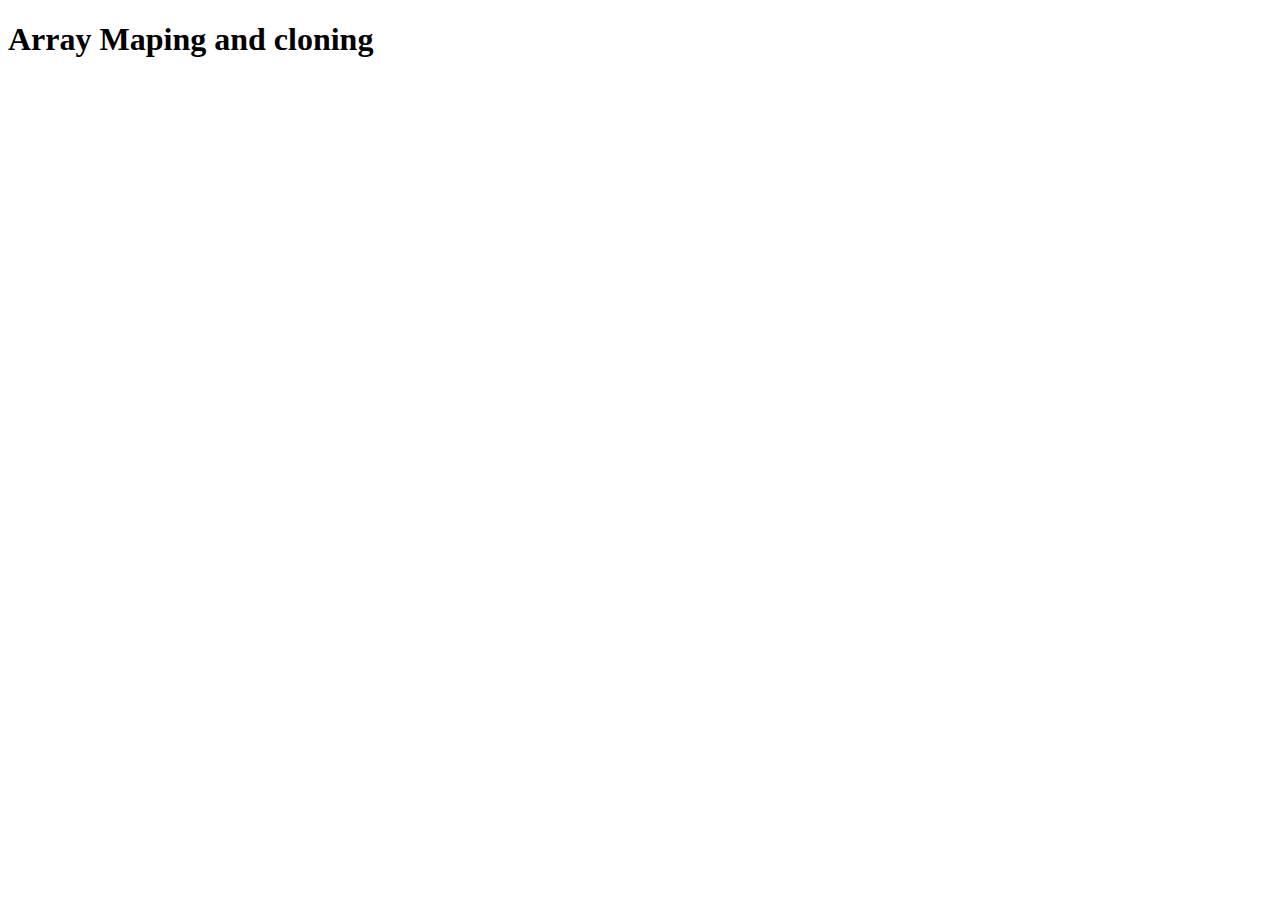
<file: array maping and cloning/index.html>
<!DOCTYPE html>
<html lang="en">
<head>
    <meta charset="UTF-8">
    <meta http-equiv="X-UA-Compatible" content="IE=edge">
    <meta name="viewport" content="width=device-width, initial-scale=1.0">
    <title>Document</title>
    <script src="script.js"></script>
</head>
<body>
    <h1>Array Maping and cloning</h1>
</body>
</html>
</file>
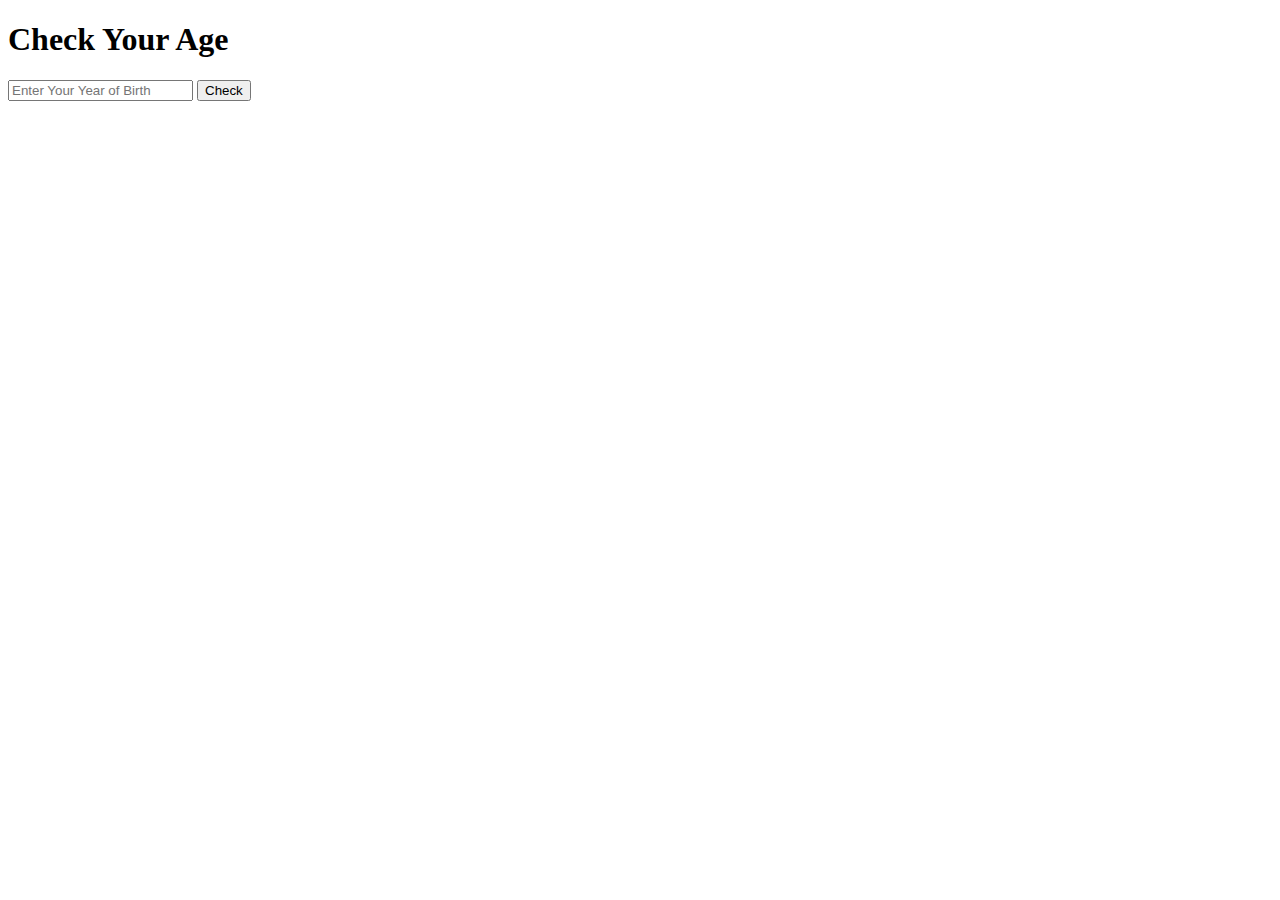
<file: birthday Calculator/index.html>
<!DOCTYPE html>
<html lang="en">
<head>
    <meta charset="UTF-8">
    <meta http-equiv="X-UA-Compatible" content="IE=edge">
    <meta name="viewport" content="width=device-width, initial-scale=1.0">
    <title>Birthday Calculator</title>
</head>
<body>
    <div>
         <h1>Check Your Age</h1>
        <input type="number" placeholder="Enter Your Year of Birth" id="inputbox"/>
        <button onclick="checkAge()">Check</button> <br>
        <div id="result"></div>
    </div>
    


    <script>

    
      
      function checkAge() {
        let dateOfBirth = document.getElementById("inputbox").value;
        let result = document.getElementById("result");
        let currentYear = new Date().getFullYear()  // returns the current year
        let Age = currentYear - dateOfBirth
        
        result.innerHTML = `You are ${Age} years old`
         
      }
      
    </script>
</body>
</html>
</file>
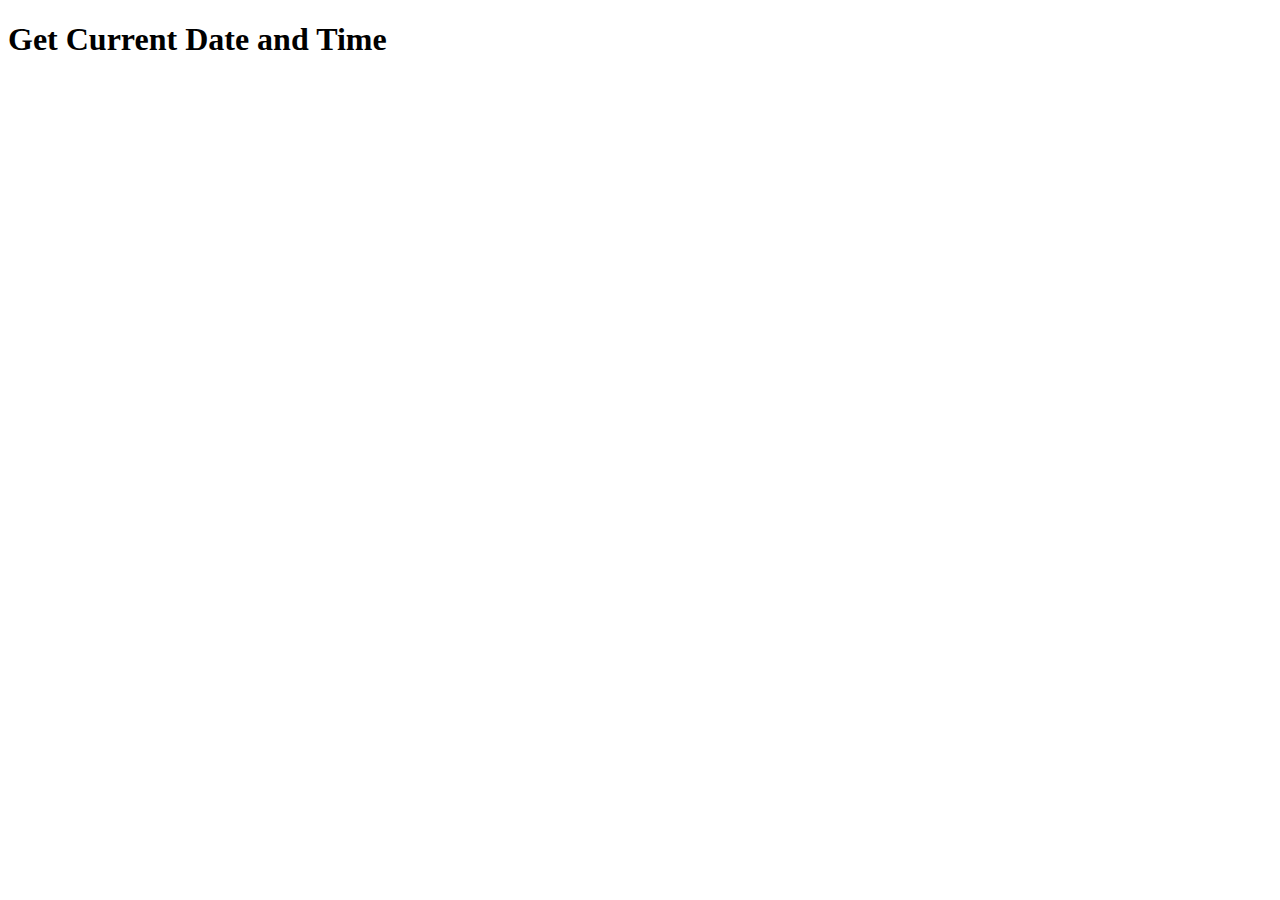
<file: date and time/index.html>
<!DOCTYPE html>
<html lang="en">

<head>
    <meta charset="UTF-8">
    <meta http-equiv="X-UA-Compatible" content="IE=edge">
    <meta name="viewport" content="width=device-width, initial-scale=1.0">
    <title>Document</title>
</head>

<body>
    <h1>Get Current Date and Time</h1>


    <script>
        var rightNow = new Date();
        var theDay = rightNow.getDay();
        console.log(rightNow);
        console.log(theDay);
 
        var  dayNames = ["Sun", "Mon", "Tue", "Wed", "Thu", "Fri", "Sat"];
        var now = new Date();
        var theDay = now.getDay();
        nameOfToday = dayNames[theDay];
        console.log(nameOfToday);
    </script>
</body>

</html>
</file>
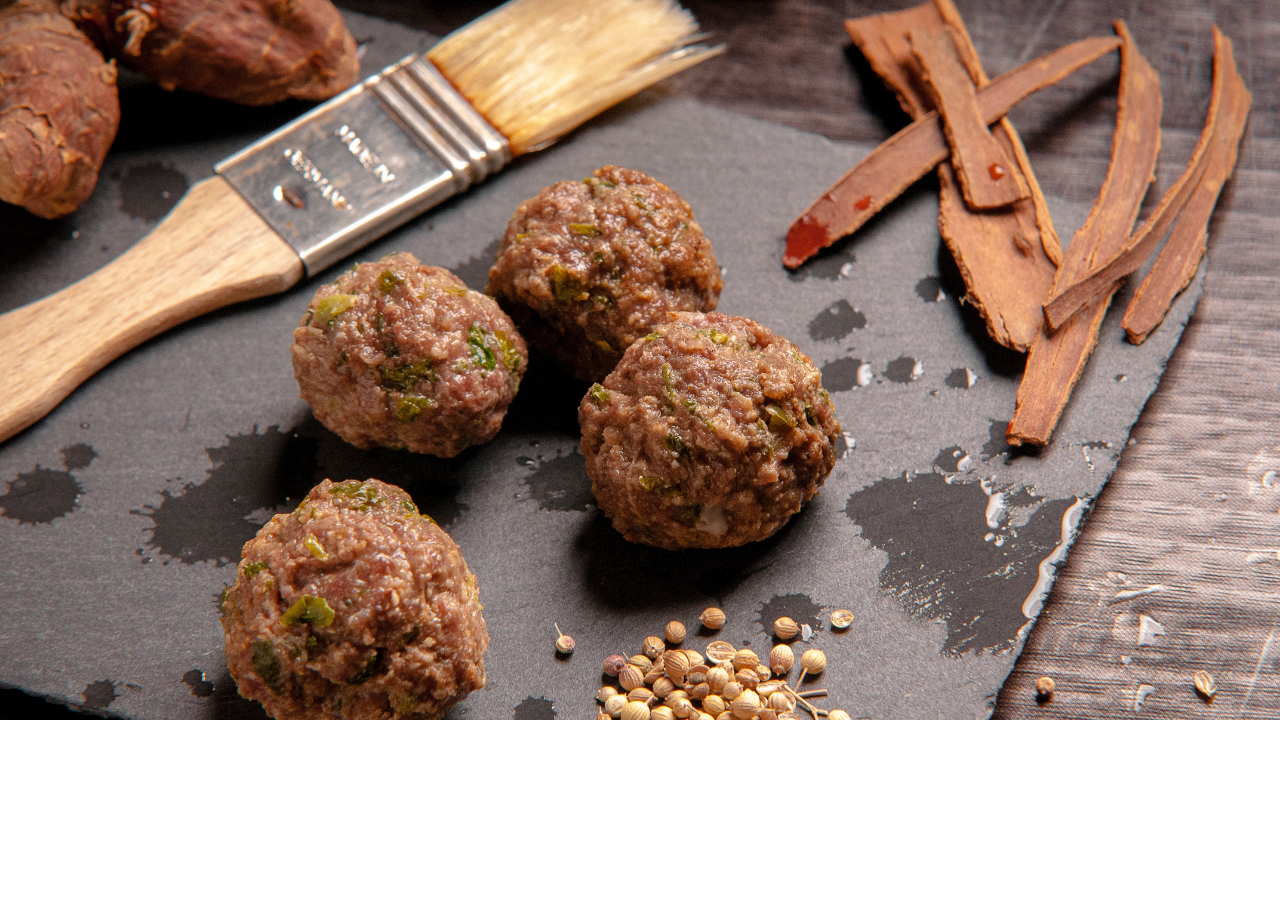
<file: event/index.html>
<!DOCTYPE html>
<html lang="en">

<head>
    <meta charset="UTF-8">
    <meta http-equiv="X-UA-Compatible" content="IE=edge">
    <meta name="viewport" content="width=device-width, initial-scale=1.0">
    <title>Document</title>
    <style>
        body {
            margin: 0;
        }

        body>img {
            width: 100%;
        }
    </style>
</head>

<body style="display:flex; justify-content: center; flex-direction: column;">

    <img src="./images/1.jpg" alt="" id="slider" onclick="handler(event)">
    <!-- <img src="./images/2.jpg" alt="" onclick="handler(event)">
    <img src="./images/3.jpg" alt="" onclick="handler(event)">
    <img src="./images/4.jpg" alt="" onclick="handler(event)"> -->



    <script>
        const handler = (event) => {

            // console.log(event)
            // console.log("offsetX: ", event.offsetX);
            // console.log("clientWidth: ", event.target.clientWidth);

            let clickX = event.offsetX;
            let imageCurrentRenderWidth = event.target.clientWidth;
            let clickXPercentage = Math.floor((clickX * 100) / imageCurrentRenderWidth);

            console.log("clickXPercentage: ", clickXPercentage, "%");
            let images = ["1.jpg", "2.jpg", "3.jpg", "4.jpg"];

  
        }
    </script>
</body>

</html>
</file>
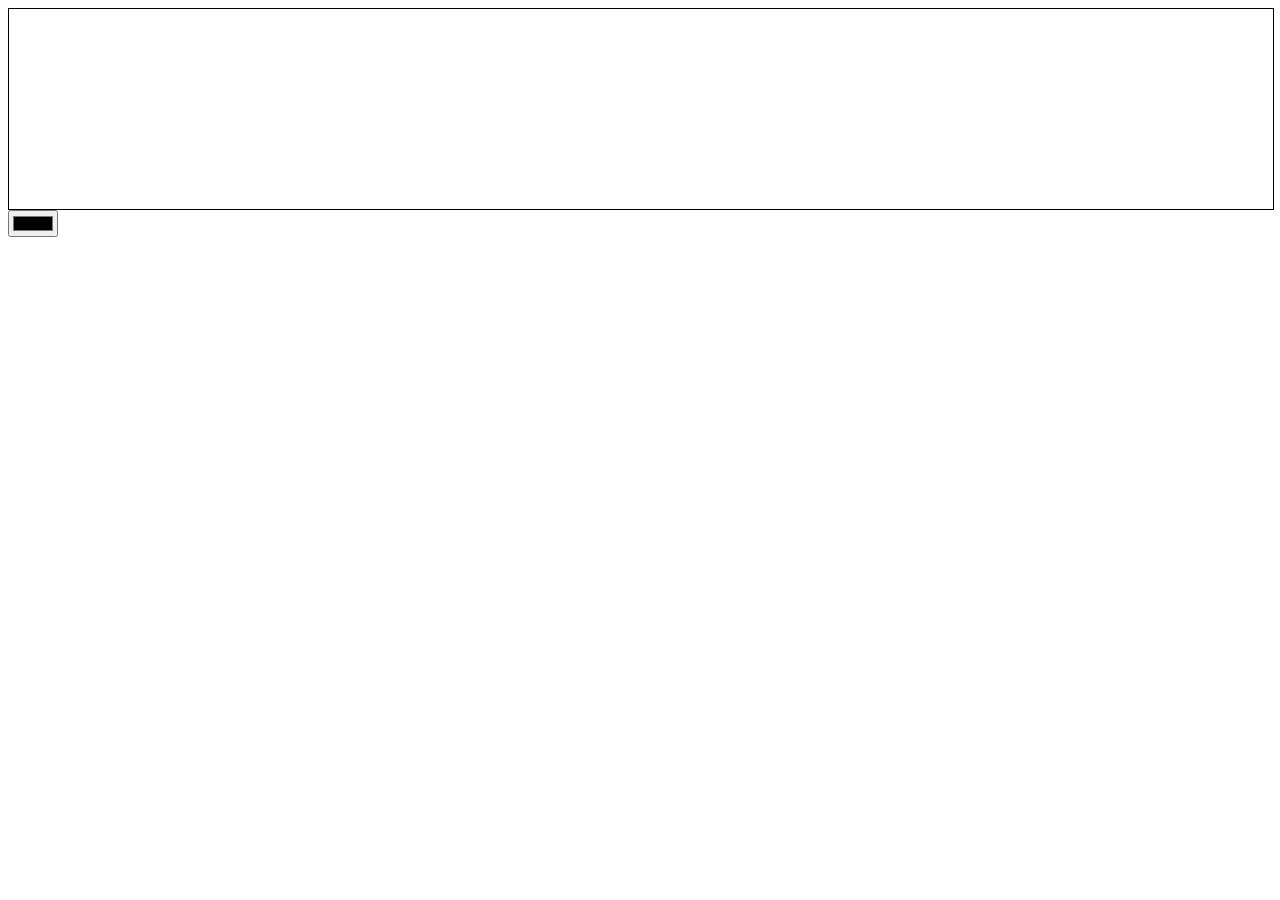
<file: Generate Random Colors/index.html>
<!DOCTYPE html>
<html lang="en">
<head>
    <meta charset="UTF-8">
    <meta http-equiv="X-UA-Compatible" content="IE=edge">
    <meta name="viewport" content="width=device-width, initial-scale=1.0">
    <title>Document</title>
    <style>
        #box{
            width: 100%;
            height: 200px;
            border: 1px solid black;
        }
    </style>
</head>
<body>
    <div id="box" onclick="colorChange()">

    </div>

    <input type="color" oninput="colorChangeEventHandler(event)">


    <script>
        const colorChange = () => {
            console.log("click")
            document.querySelector("#box").addEventListener('click',()=>{
                document.querySelector("#box").style.backgroundColor = getRandomColor();
            })
        }

        const getRandomColor = () => {
            var red = Math.floor(Math.random() * 256);
            var green = Math.floor(Math.random() * 256);
            var blue = Math.floor(Math.random() * 256);
            return `rgb(${red}, ${green}, ${blue})`;
        }

        function colorChangeEventHandler(e) {
            // console.log(e.target.value);
            document
                .querySelector("#box")
                .style.backgroundColor = e.target.value;
        }
       
    </script>
</body>
</html>
</file>
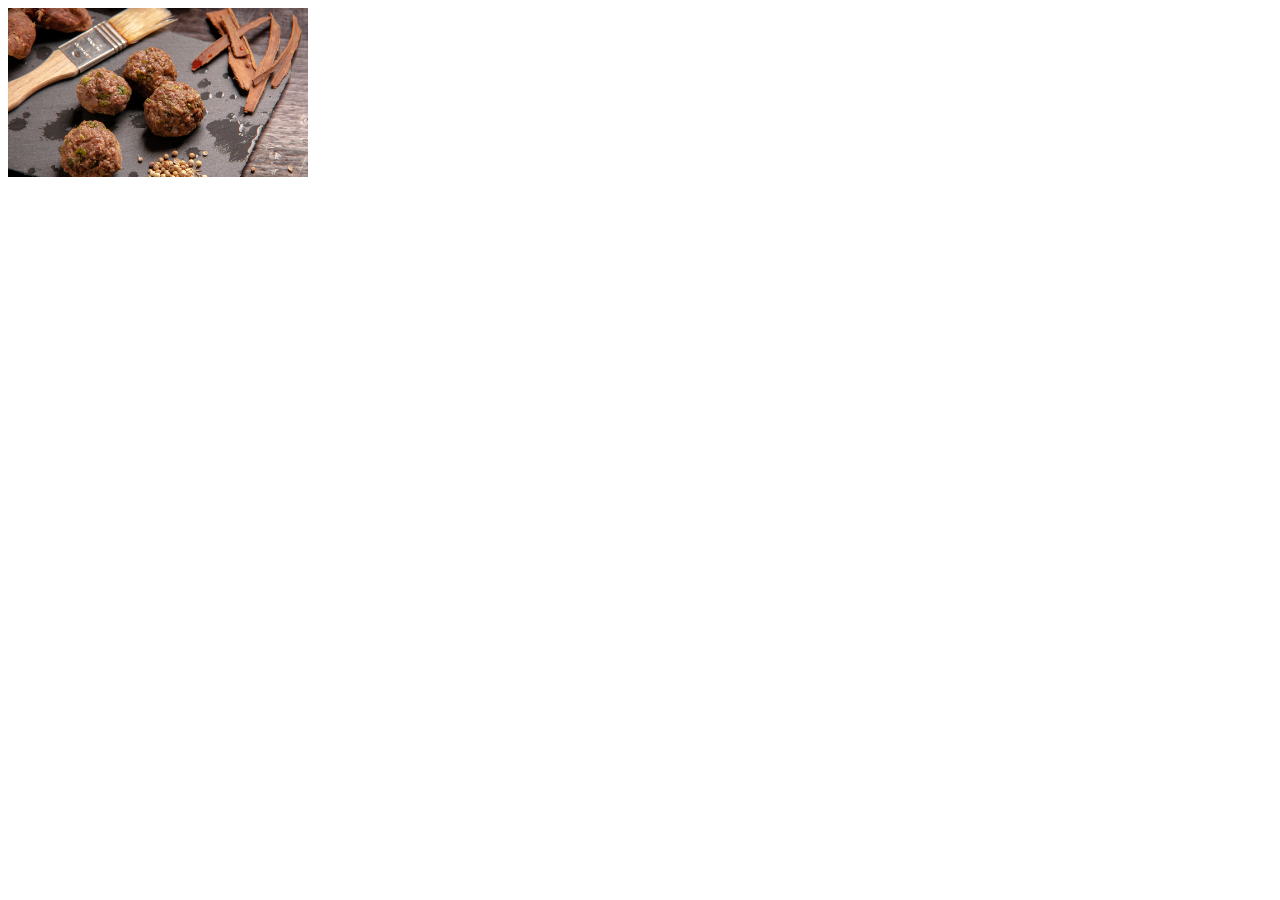
<file: image hide show/index.html>
<!DOCTYPE html>
<html lang="en">
<head>
    <meta charset="UTF-8">
    <meta http-equiv="X-UA-Compatible" content="IE=edge">
    <meta name="viewport" content="width=device-width, initial-scale=1.0">
    <title>Document</title>
    <style>
        .hidden{
            display: none;
        }
    </style>
</head>
<body>
    <img src="../event/images/1.jpg" alt="" id="myImg" width="300px" onclick="InvisibleImage(event)">

    <script>
     let InvisibleImage = (e) => {
        // target method is used when we have multiple images 
       // let imgElm = e.target;
       //imgElm.style.display = "none";

       document.querySelector("#myImg").className = "hidden";
       
     }
    </script>
</body>
</html>
</file>
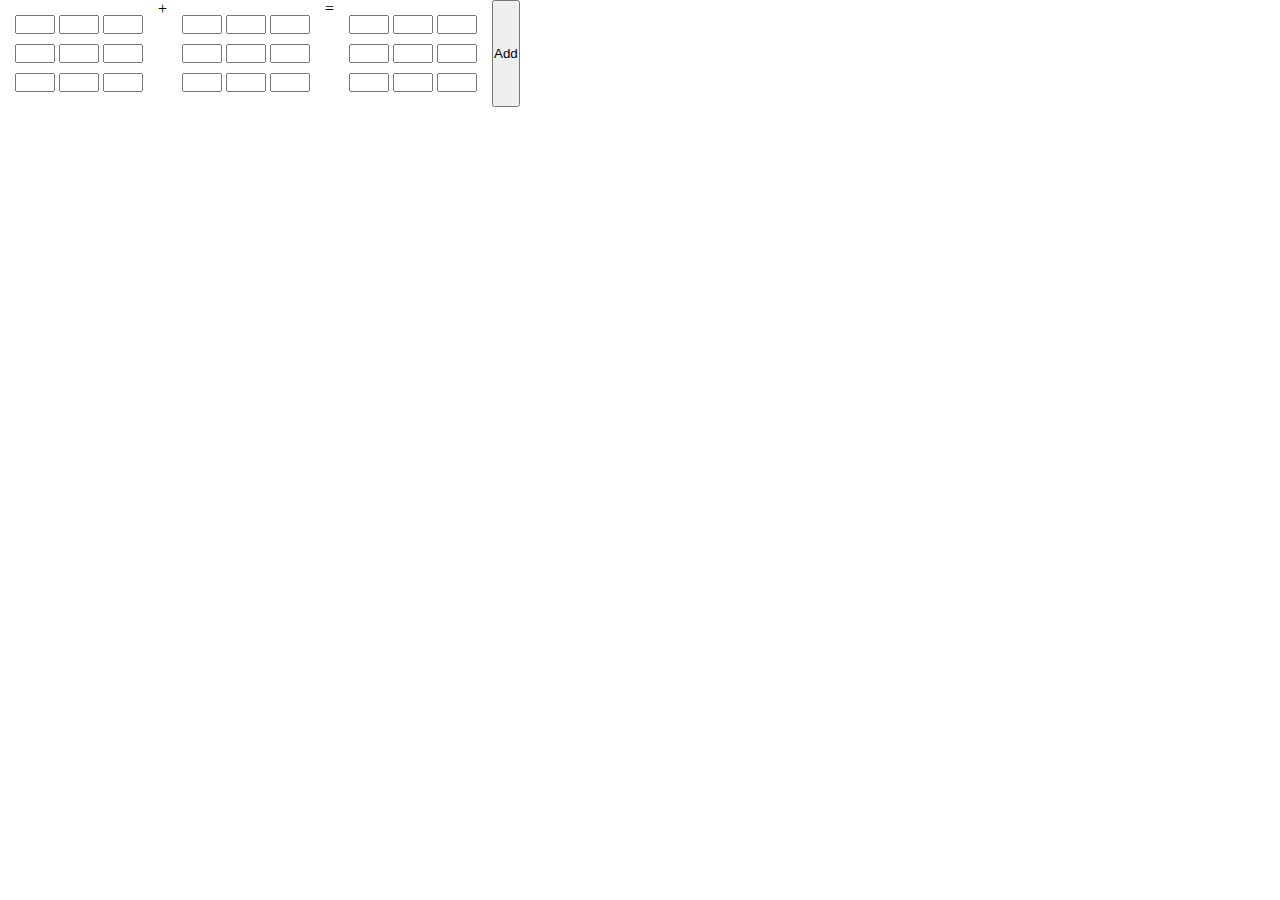
<file: matrix/index.html>
<!DOCTYPE html>
<html lang="en">
  <head>
    <meta charset="UTF-8" />
    <meta http-equiv="X-UA-Compatible" content="IE=edge" />
    <meta name="viewport" content="width=device-width, initial-scale=1.0" />
    <title>Document</title>
    <link rel="stylesheet" href="style.css" />
  </head>

  <body>
    <div class="container">
      <div class="matrix-1">
        <div class="row-1">
          <input type="number" id="r1" />
          <input type="number" id="r2" />
          <input type="number" id="r3" />
        </div>
        <div class="row-2">
          <input type="number" id="r4" />
          <input type="number" id="r5" />
          <input type="number" id="r6" />
        </div>
        <div class="row-3">
          <input type="number" id="r7" />
          <input type="number" id="r8" />
          <input type="number" id="r9" />
        </div>
      </div>

      +

      <div class="matrix-2">
        <div class="row-1">
          <input type="number" id="c1" />
          <input type="number" id="c2" />
          <input type="number" id="c3" />
        </div>
        <div class="row-2">
          <input type="number" id="c4" />
          <input type="number" id="c5" />
          <input type="number" id="c6" />
        </div>
        <div class="row-3">
          <input type="number" id="c7" />
          <input type="number" id="c8" />
          <input type="number" id="c9" />
        </div>
      </div>

      =

      <div class="result-matrix">
        <div class="row-1">
        <input type="number" id="d1" />
        <input type="number" id="d2" />
        <input type="number" id="d3" />
        </div>
        <div class="row-2">
        <input type="number" id="d4" />
        <input type="number" id="d5" />
        <input type="number" id="d6" />
        </div>
        <div class="row-3">
        <input type="number" id="d7" />
        <input type="number" id="d8" />
        <input type="number" id="d9" />
        </div>
      </div>
      <button onclick="Add()">Add</button>
    </div>

    <script>
       let Add = () => {
      let r1 = document.querySelector("#r1").value;
      let r2 = document.querySelector("#r2").value;
      let r3 = document.querySelector("#r3").value;
      let r4 = document.querySelector("#r4").value;
      let r5 = document.querySelector("#r5").value;
      let r6 = document.querySelector("#r6").value;
      let r7 = document.querySelector("#r7").value;
      let r8 = document.querySelector("#r8").value;
      let r9 = document.querySelector("#r9").value;

      let c1 = document.querySelector("#c1").value;
      let c2 = document.querySelector("#c2").value;
      let c3 = document.querySelector("#c3").value;
      let c4 = document.querySelector("#c4").value;
      let c5 = document.querySelector("#c5").value;
      let c6 = document.querySelector("#c6").value;
      let c7 = document.querySelector("#c7").value;
      let c8 = document.querySelector("#c8").value;
      let c9 = document.querySelector("#c9").value;

      let result1 = r1 + c1;
      let result2 = r2 + c2;
      let result3 = r3 + c3;
      let result4 = r4 + c4;
      let result5 = r5 + c5;
      let result6 = r6 + c6;
      let result7 = r7 + c7;
      let result8 = r8 + c8;
      let result9 = r9 + c9;
     
     
      document.querySelector("#d1").innerHTML = result1;
      document.querySelector("#d2").innerHTML = result2;
      document.querySelector("#d3").innerHTML = result3;
      document.querySelector("#d4").innerHTML = result4;
      document.querySelector("#d5").innerHTML = result5;
      document.querySelector("#d6").innerHTML = result6;
      document.querySelector("#d7").innerHTML = result7;
      document.querySelector("#d8").innerHTML = result8;
      document.querySelector("#d9").innerHTML = result9;
      console.log("click")
      }
      
      
    </script>
  </body>
</html>
</file>
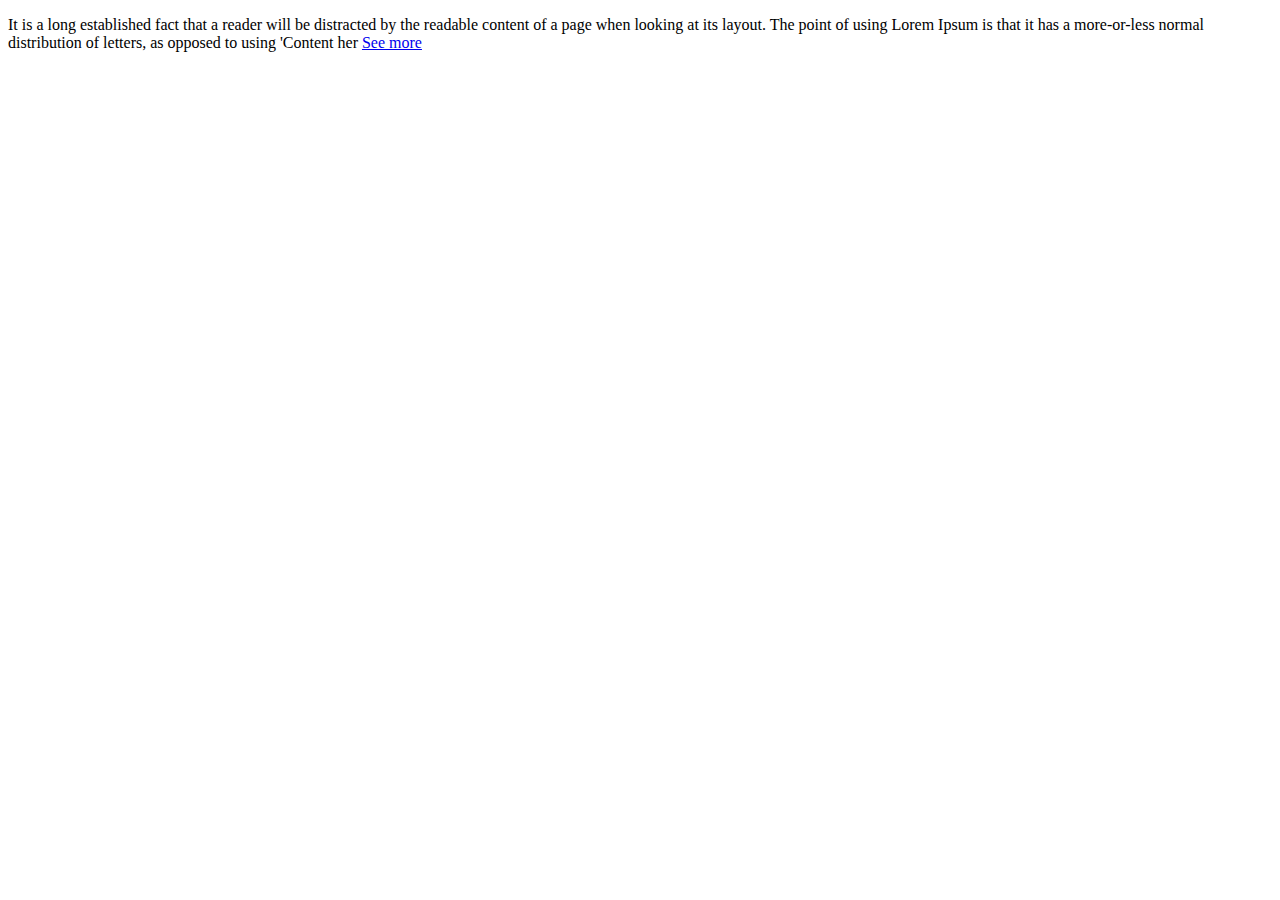
<file: Setting data in dom/index.html>
<!DOCTYPE html>
<html lang="en">
<head>
    <meta charset="UTF-8">
    <meta http-equiv="X-UA-Compatible" content="IE=edge">
    <meta name="viewport" content="width=device-width, initial-scale=1.0">
    <title>Document</title>
</head>
<body>
    <p id="myPara">

    </p>



    <script>
      let paraFromDatabase = "It is a long established fact that a reader will be distracted by the readable content of a page when looking at its layout. The point of using Lorem Ipsum is that it has a more-or-less normal distribution of letters, as opposed to using 'Content here, content here', making it look like readable English. Many desktop publishing packages and web page editors now use Lorem Ipsum as their default model text, and a search for 'lorem ipsum' will uncover many web sites still in their infancy. Various versions have evolved over the years, sometimes by accident, sometimes on purpose (injected humour and the like)."

      let displayLess = (e) => {
        // subString is used to cut the para
        let shortPara = paraFromDatabase.substring(0,250);
        document.querySelector("#myPara").innerHTML = `${shortPara} <a href="#" onClick="displayMore()">See more</a>`
      }
      displayLess()

      let displayMore = () => {
        document.querySelector("#myPara").innerHTML = `${paraFromDatabase} <a href="#" onClick="displayLess()">See Less</a>`
      }
    </script>
</body>
</html>
</file>
<file: matrix/style.css>
*{
    margin: 0;
    padding: 0;
    box-sizing: border-box;
}

.container{
    display: flex;
    flex-direction: row;
}
.matrix-1, .matrix-2, .result-matrix{
    display: flex;
    flex-direction: column;
    margin: 10px;
   

}
input{
    width: 40px;
}
.row-1, .row-2, .row-3{
    margin: 5px;
}
</file>
